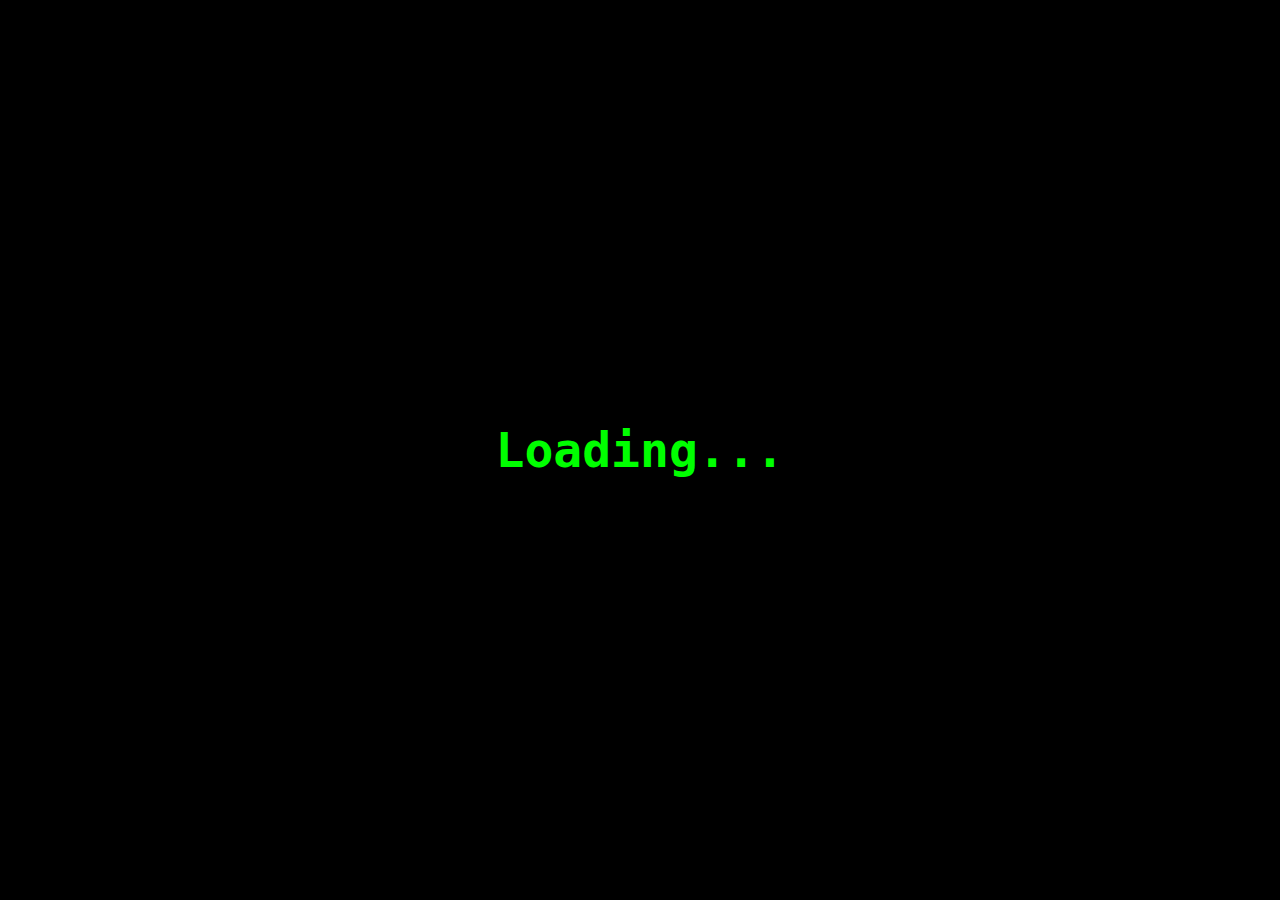
<file: index.html>
<!DOCTYPE html>
<html lang="en">
<head>
    <meta charset="UTF-8">
    <meta name="viewport" content="width=device-width, initial-scale=1.0">
    <title>hiluis.com</title>
    <link rel="stylesheet" href="styles.css">
    <script src="script.js" defer></script>
</head>
<body onclick="focusTerminalInput();">
	<div class="wrapper">
    <div class="terminal">
        <div class="terminal-header">Terminal</div>
		<div class="terminal-content">
			<div class="ascii-name-container">
				<pre class="ascii-name" data-text="Luis Hernandez">Luis Hernandez</pre>
				<pre class="ascii-name-glitch"></pre> <!-- Add this line -->
				<pre class="ascii-name-glitch"></pre> <!-- Add this line -->
			</div>
		</div>
        <div class="instructions">
            <p>Menu:</p>
            <p>1) About Me</p>
            <p>2) Education</p>
            <p>3) Experience</p>
            <p>4) Projects</p>
			<p>5) Socials</p>
            <p>Type the number or name of the option to navigate.</p>
        </div>
        <div class="terminal-input">
            <span class="user-input">root@hiluis.com:~$</span>
            <input type="text" class="input-field" autofocus />
        </div>
    </div>
	</div>
</body>
</html>
</file>
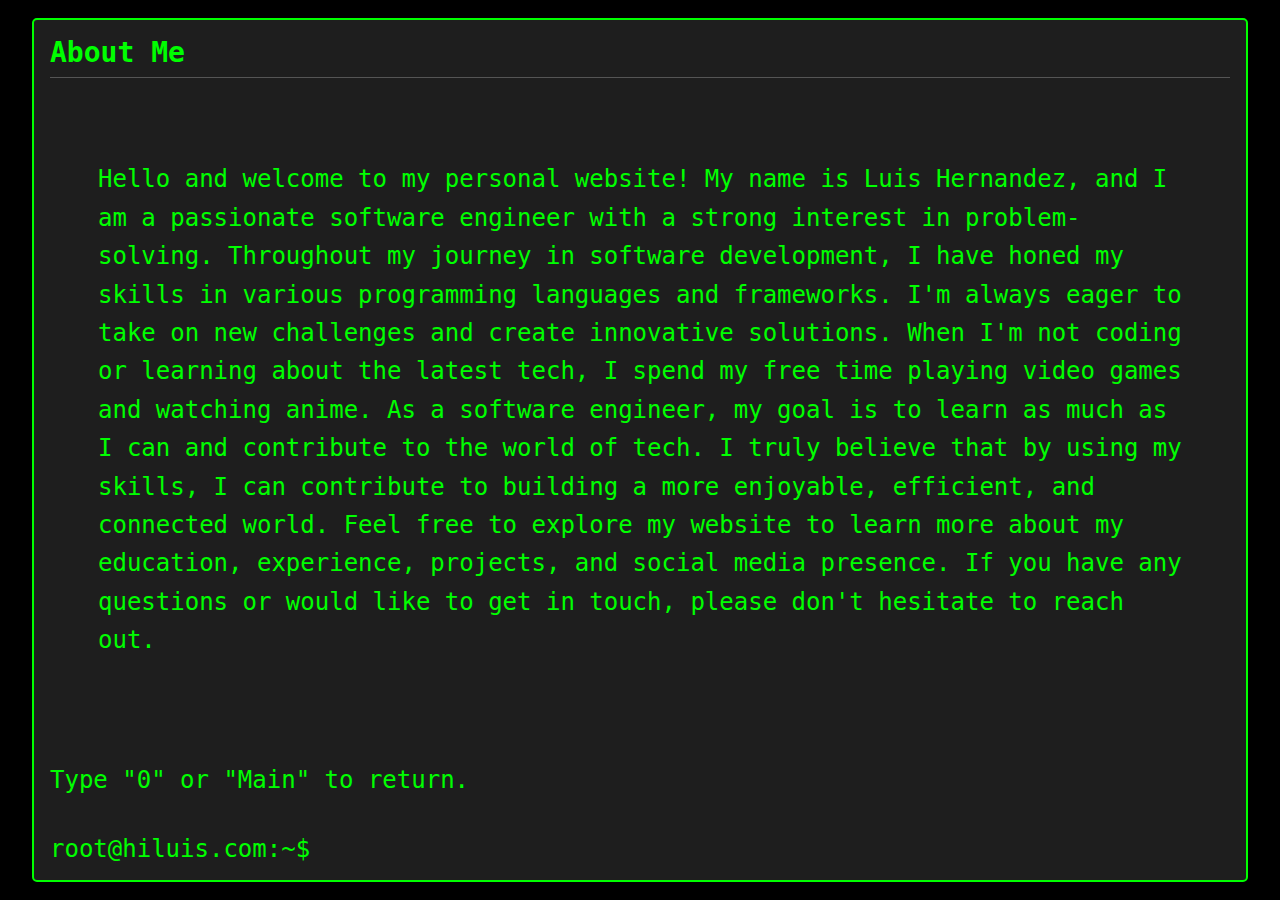
<file: about.html>
<!DOCTYPE html>
<html lang="en">
<head>
    <meta charset="UTF-8">
    <meta name="viewport" content="width=device-width, initial-scale=1.0">
    <title>About Me</title>
    <link rel="stylesheet" href="styles.css">
    <script src="script.js" defer></script>
</head>
<body onclick="focusTerminalInput();">
	<div class="wrapper">
    <div class="terminal">
        <div class="terminal-header">About Me</div>
        <div class="terminal-content">
			<p class="hacker-text">Hello and welcome to my personal website! My name is Luis Hernandez, and I am a passionate software engineer with a strong interest in problem-solving. Throughout my journey in software development, I have honed my skills in various programming languages and frameworks. I'm always eager to take on new challenges and create innovative solutions.
								   When I'm not coding or learning about the latest tech, I spend my free time playing video games and watching anime.
								   As a software engineer, my goal is to learn as much as I can and contribute to the world of tech. I truly believe that by using my skills, I can contribute to building a more enjoyable, efficient, and connected world.
								   Feel free to explore my website to learn more about my education, experience, projects, and social media presence. If you have any questions or would like to get in touch, please don't hesitate to reach out.</p>
		</div>
        <div class="instructions">
            <p>Type "0" or "Main" to return.</p>
        </div>
        <div class="terminal-input">
            <span class="user-input">root@hiluis.com:~$</span>
            <input type="text" class="input-field" autofocus />
        </div>
    </div>
	</div>
</body>
</html>
</file>
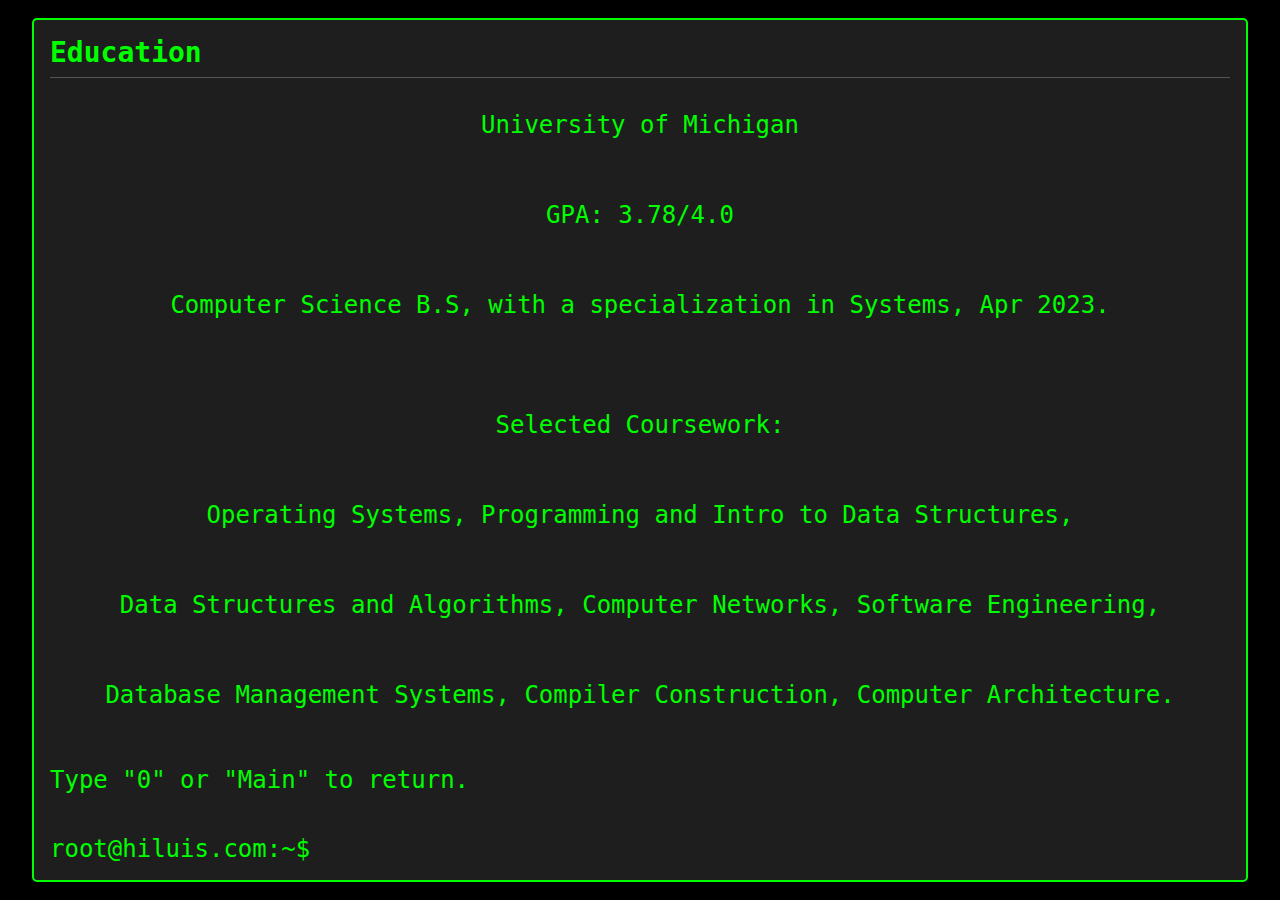
<file: education.html>
<!DOCTYPE html>
<html lang="en">
<head>
    <meta charset="UTF-8">
    <meta name="viewport" content="width=device-width, initial-scale=1.0">
    <title>Education</title>
    <link rel="stylesheet" href="styles.css">
    <script src="script.js" defer></script>
</head>
<body onclick="focusTerminalInput();">
	<div class="wrapper">
    <div class="terminal">
        <div class="terminal-header">Education</div>
        <div class="terminal-content">
			<p class="hacker-text">University of Michigan</p>
			<p class="hacker-text">GPA: 3.78/4.0</p>
			<p class="hacker-text">Computer Science B.S, with a specialization in Systems, Apr 2023.</p>
			<p></p>
			<p class="hacker-text">Selected Coursework:</p>
			<p class="hacker-text">Operating Systems, Programming and Intro to Data Structures,</p>
			<p class="hacker-text">Data Structures and Algorithms, Computer Networks, Software Engineering,</p>
			<p class="hacker-text">Database Management Systems, Compiler Construction, Computer Architecture.</p>
		</div>
        <div class="instructions">
            <p>Type "0" or "Main" to return.</p>
        </div>
        <div class="terminal-input">
            <span class="user-input">root@hiluis.com:~$</span>
            <input type="text" class="input-field" autofocus />
        </div>
    </div>
	</div>
</body>
</html>
</file>
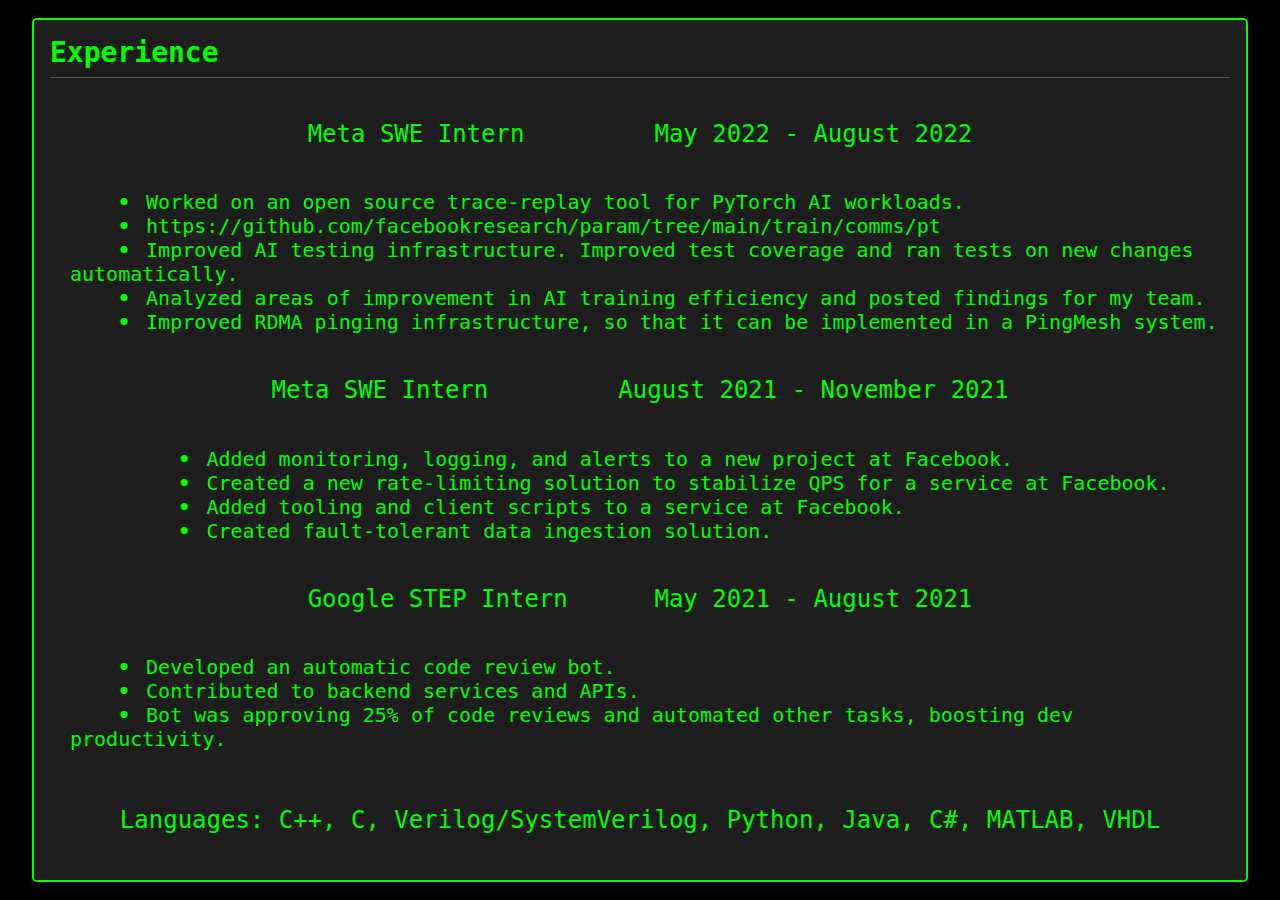
<file: experience.html>
<!DOCTYPE html>
<html lang="en">
<head>
    <meta charset="UTF-8">
    <meta name="viewport" content="width=device-width, initial-scale=1.0">
    <title>Experience</title>
    <link rel="stylesheet" href="styles.css">
    <script src="script.js" defer></script>
</head>
<body onclick="focusTerminalInput();">
	<div class="wrapper">
    <div class="terminal">
        <div class="terminal-header">Experience</div>
        <div class="terminal-content">
			<pre><p class="hacker-text">Meta SWE Intern 	May 2022 - August 2022</p></pre>
			<ul class="terminal-list"> <li>Worked on an open source trace-replay tool for PyTorch AI workloads.</li>
										<li>https://github.com/facebookresearch/param/tree/main/train/comms/pt</li>
										<li>Improved AI testing infrastructure. Improved test coverage and ran tests on new changes automatically.</li> 
										<li>Analyzed areas of improvement in AI training efficiency and posted findings for my team.</li>
										<li>Improved RDMA pinging infrastructure, so that it can be implemented in a PingMesh system.</li>
			</ul>
			<pre><p class="hacker-text">Meta SWE Intern 	August 2021 - November 2021</p></pre>
			<ul class="terminal-list"> <li>Added monitoring, logging, and alerts to a new project at Facebook.</li>
										<li>Created a new rate-limiting solution to stabilize QPS for a service at Facebook.</li>
										<li>Added tooling and client scripts to a service at Facebook.</li> 
										<li>Created fault-tolerant data ingestion solution.</li>
			</ul>
			<pre><p class="hacker-text">Google STEP Intern 	May 2021 - August 2021</p></pre>
			<ul class="terminal-list"> <li>Developed an automatic code review bot.</li>
										<li>Contributed to backend services and APIs.</li>
										<li>Bot was approving 25% of code reviews and automated other tasks, boosting dev productivity.</li>
			</ul>
			<p></p>
			<p class="hacker-text">Languages: C++, C, Verilog/SystemVerilog, Python, Java, C#, MATLAB, VHDL</p>
		</div>
        <div class="instructions">
            <p>Type "0" or "Main" to return.</p>
        </div>
        <div class="terminal-input">
            <span class="user-input">root@hiluis.com:~$</span>
            <input type="text" class="input-field" autofocus />
        </div>
    </div>
	</div>
</body>
</html>
</file>
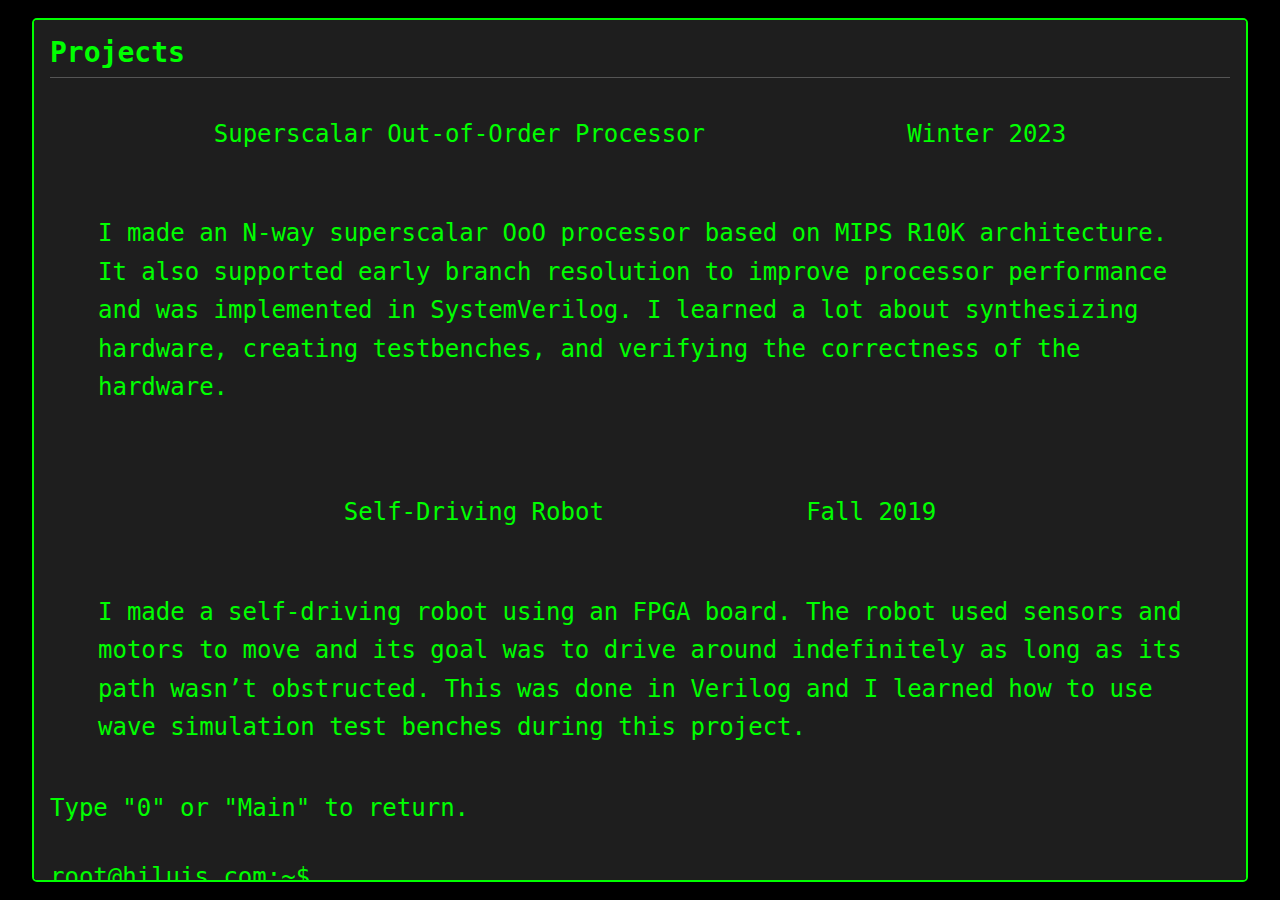
<file: projects.html>
<!DOCTYPE html>
<html lang="en">
<head>
    <meta charset="UTF-8">
    <meta name="viewport" content="width=device-width, initial-scale=1.0">
    <title>Projects</title>
    <link rel="stylesheet" href="styles.css">
    <script src="script.js" defer></script>
</head>
<body onclick="focusTerminalInput();">
	<div class="wrapper">
    <div class="terminal">
        <div class="terminal-header">Projects</div>
        <div class="terminal-content">
			<pre><p class="hacker-text">Superscalar Out-of-Order Processor		Winter 2023</p></pre>
			<p class="hacker-text">I made an N-way superscalar OoO processor based on MIPS R10K architecture. It also supported early branch resolution to improve processor performance and was implemented in SystemVerilog. I learned a lot about synthesizing hardware, creating testbenches, and verifying the correctness of the hardware.</p>
			<p></p>
			<pre><p class="hacker-text">Self-Driving Robot		Fall 2019</p></pre>
			<p class="hacker-text">I made a self-driving robot using an FPGA board. The robot used sensors and motors to move and its goal was to drive around indefinitely as long as its path wasn’t obstructed. This was done in Verilog and I learned how to use wave simulation test benches during this project. </p>
		</div>
        <div class="instructions">
            <p>Type "0" or "Main" to return.</p>
        </div>
        <div class="terminal-input">
            <span class="user-input">root@hiluis.com:~$</span>
            <input type="text" class="input-field" autofocus />
        </div>
    </div>
	</div>
</body>
</html>
</file>
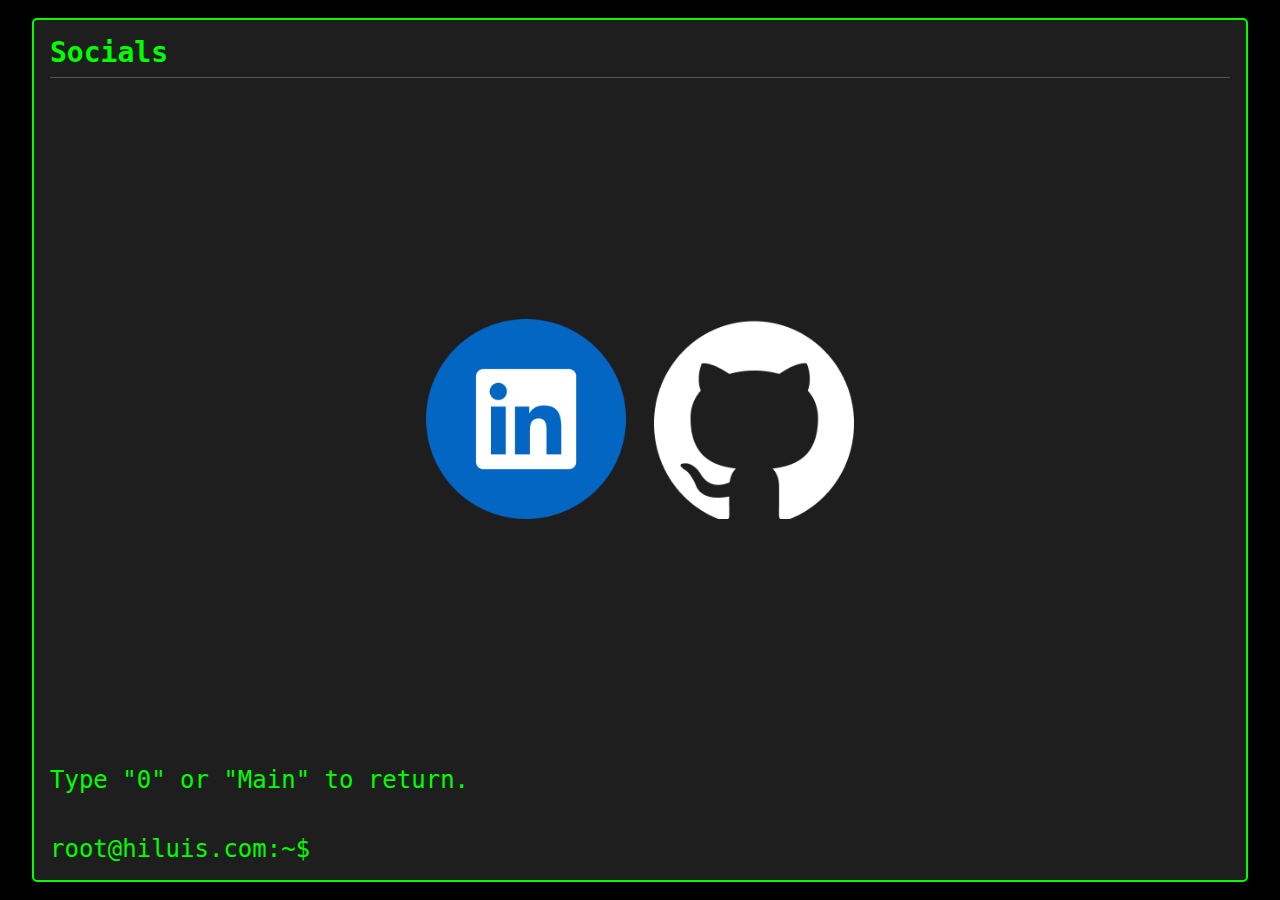
<file: social.html>
<!DOCTYPE html>
<html lang="en">
<head>
    <meta charset="UTF-8">
    <meta name="viewport" content="width=device-width, initial-scale=1.0">
    <title>Socials</title>
    <link rel="stylesheet" href="styles.css">
    <script src="script.js" defer></script>
</head>
<body onclick="focusTerminalInput();">
	<div class="wrapper">
    <div class="terminal">
        <div class="terminal-header">Socials</div>
        <div class="terminal-content">
			<div class="socials-container"> <!-- Add a container for the social icons -->
                    <a href="https://www.linkedin.com/in/codeluis/" target="_blank" class="social-link">
                        <img src="linkedin-icon.png" alt="LinkedIn" class="social-icon" />
                    </a>
                    <a href="https://github.com/ProgrammingLuis" target="_blank" class="social-link">
                        <img src="github-icon.png" alt="GitHub" class="social-icon" />
                    </a>
                </div>
		</div>
        <div class="instructions">
            <p>Type "0" or "Main" to return.</p>
        </div>
        <div class="terminal-input">
            <span class="user-input">root@hiluis.com:~$</span>
            <input type="text" class="input-field" autofocus />
        </div>
    </div>
	</div>
</body>
</html>
</file>
<file: styles.css>
body {
    background-color: #000;
    font-family: monospace;
    margin: 0;
    display: flex;
    justify-content: center;
    align-items: center;
    height: 100vh;
}

body, html {
    height: 100%;
    margin: 0;
}

.wrapper {
    width: 95%;
	height: 92%;
    display: flex;
    justify-content: center;
    align-items: center;
    padding: 20px; /* Add some padding around the terminal */
}

.terminal {
	overflow: auto;
	display: flex;
    flex-direction: column;
    justify-content: space-between;
	position: relative;
    background-color: #1e1e1e;
    width: 100%;
	height: 100%;
    max-width: 1500px;
    padding: 1rem;
    border-radius: 5px;
    box-shadow: 0 0 10px rgba(0, 0, 0, 0.5);
    min-height: 90vh;
    border: 2px solid #0f0; /* Add this line */
}


.terminal-header {
    color: #0f0;
    font-weight: bold;
    font-size: 1.75rem;
    border-bottom: 1px solid #555;
    padding-bottom: 0.5rem;
}

.terminal-content {
    display: flex;
	align-items: center;
	flex-direction: column;
    justify-content: space-evenly;
	flex-grow: 1;
}

.image-placeholder {
    width: 250px;
    height: 250px;
    border: 2px solid #0f0;
    margin-right: 2rem;
}

.ascii-name {
    color: #0f0;
    font-size: 3.5rem;
    margin-left: 0rem;
}

/* Style for smaller screens */
@media (max-width: 800px) {
    .wrapper {
        align-items: flex-start;
        justify-content: flex-start;
    }

    .terminal {
        margin: 0;
        max-width: 100%;
    }
	
	.ascii-name {
		font-size: 1.25rem;
	}
}

.instructions {
    color: #0f0;
    font-size: 1.5rem;
    margin-bottom: 1rem; /* Update this value */
}

.terminal-input {
    color: #0f0;
    display: flex;
    align-items: center;
    position: relative;
	bottom: 0;
}

.user-input {
    font-size: 1.5rem;
}

.input-field {
    background-color: transparent;
    border: none;
    color: #0f0;
    outline: none;
    flex-grow: 1;
    margin-left: 0.5rem;
    font-size: 1.5rem;
}

.loading-screen {
    position: fixed;
    top: 0;
    left: 0;
    width: 100%;
    height: 100%;
    background-color: #000;
    display: flex;
    justify-content: center;
    align-items: center;
    z-index: 9999;
}

.loading-screen h1 {
    color: #0f0;
    font-size: 3rem;
    font-family: monospace;
}

.hacker-text {
    color: #0f0;
    font-size: 1.5rem;
    line-height: 1.6;
	margin-left: 3rem;
	margin-right: 3rem;
}

.ascii-name-container {
    position: relative;
    overflow: hidden;
}

.ascii-name-glitch {
    position: absolute;
    top: 0;
    left: 0;
    color: #0f0;
    opacity: 0.3;
    text-shadow: 0 0 10px #0f0;
}

.ascii-name, .ascii-name-glitch {
    font-size: 5.5rem;
    font-family: monospace;
    white-space: pre-wrap;
    line-height: 1.2;
}

.socials-container {
    text-align: center;
    margin-top: 20px;
}

.social-link {
    display: inline-block;
    margin: 0 10px;
}

.social-icon {
    width: 200px;
    height: 200px;
    transition: 0.3s;
}

.social-icon:hover {
    transform: scale(1.1);
}

ul.terminal-list {
    list-style-type: none;
    padding: 0;
    margin: 0;
}

ul.terminal-list li {
    position: relative;
    padding-left: 1em;
	font-size: 1.25rem;
    color: #0f0; /* same color as the terminal text */
	word-break: break-word;
}

ul.terminal-list li:before {
    content: "•";
    position: relative;
    left: 0;
    transform: translateX(-100%);
    color: #0f0; /* same color as the terminal text */
    font-weight: bold;
	font-size: 1.25rem;
	margin-left: 3rem;
	margin-right: 1rem;
	position: left;
}

pre {
  overflow-x: auto;
  white-space: pre-wrap;
  white-space: -moz-pre-wrap;
  white-space: -pre-wrap;
  white-space: -o-pre-wrap;
  word-wrap: break-word;
}
</file>
